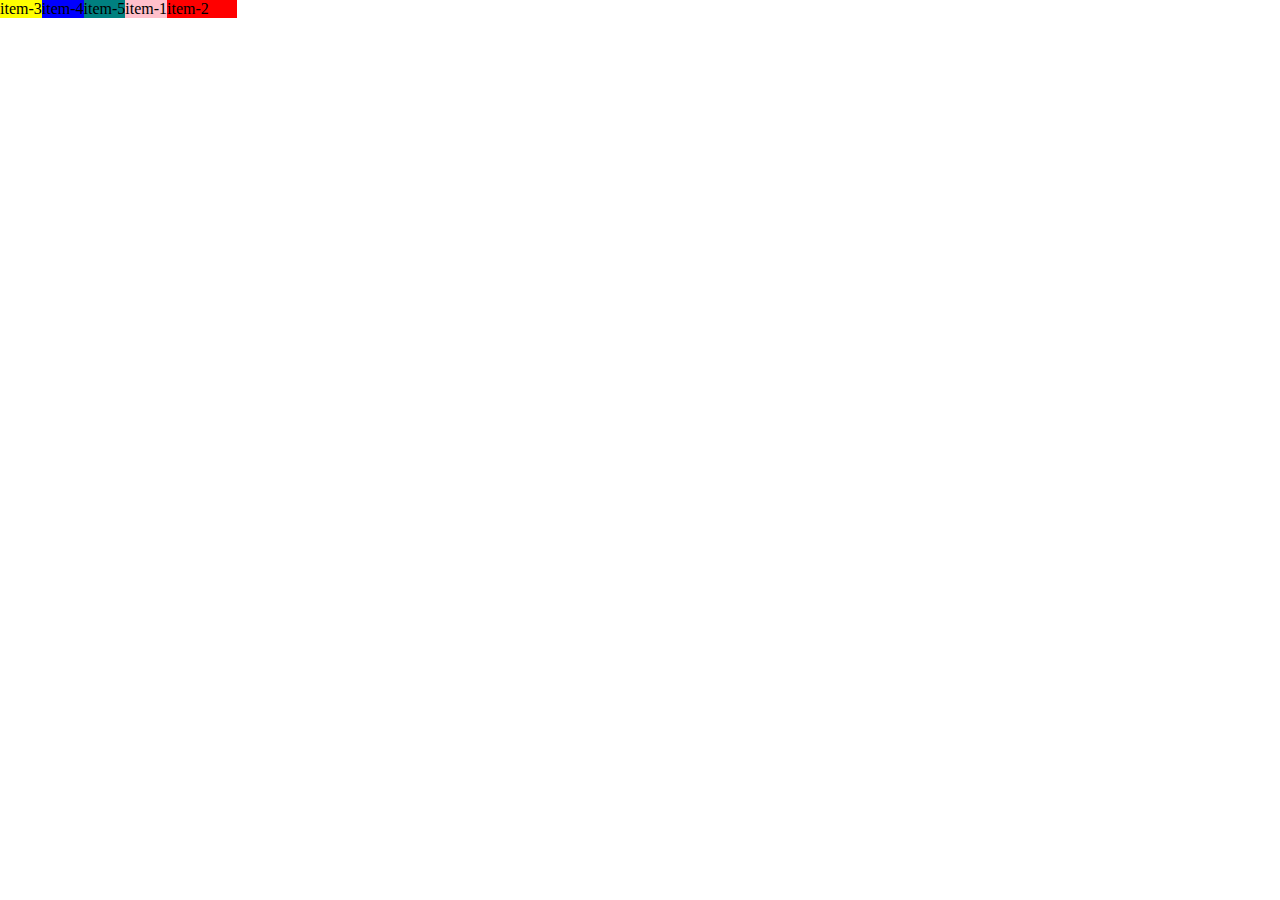
<file: flex/index.html>
<!DOCTYPE html>
<html lang="en">
<head>
    <meta charset="UTF-8">
    <meta name="viewport" content="width=device-width, initial-scale=1.0">
    <title>Document</title>
    <link rel="stylesheet" href="style.css">
</head>
<body>

    <div class="contaier">
        <div class="item item-1">item-1</div>
        <div class="item item-2">item-2</div>
        <div class="item item-3">item-3</div>
        <div class="item item-4">item-4</div>
        <div class="item item-5">item-5</div>
    </div>


    <div class="main">
        <div class="left"></div>
        <div class="main-body"></div>
        <div class="right"></div>
    </div>
    
</body>
</html>
</file>
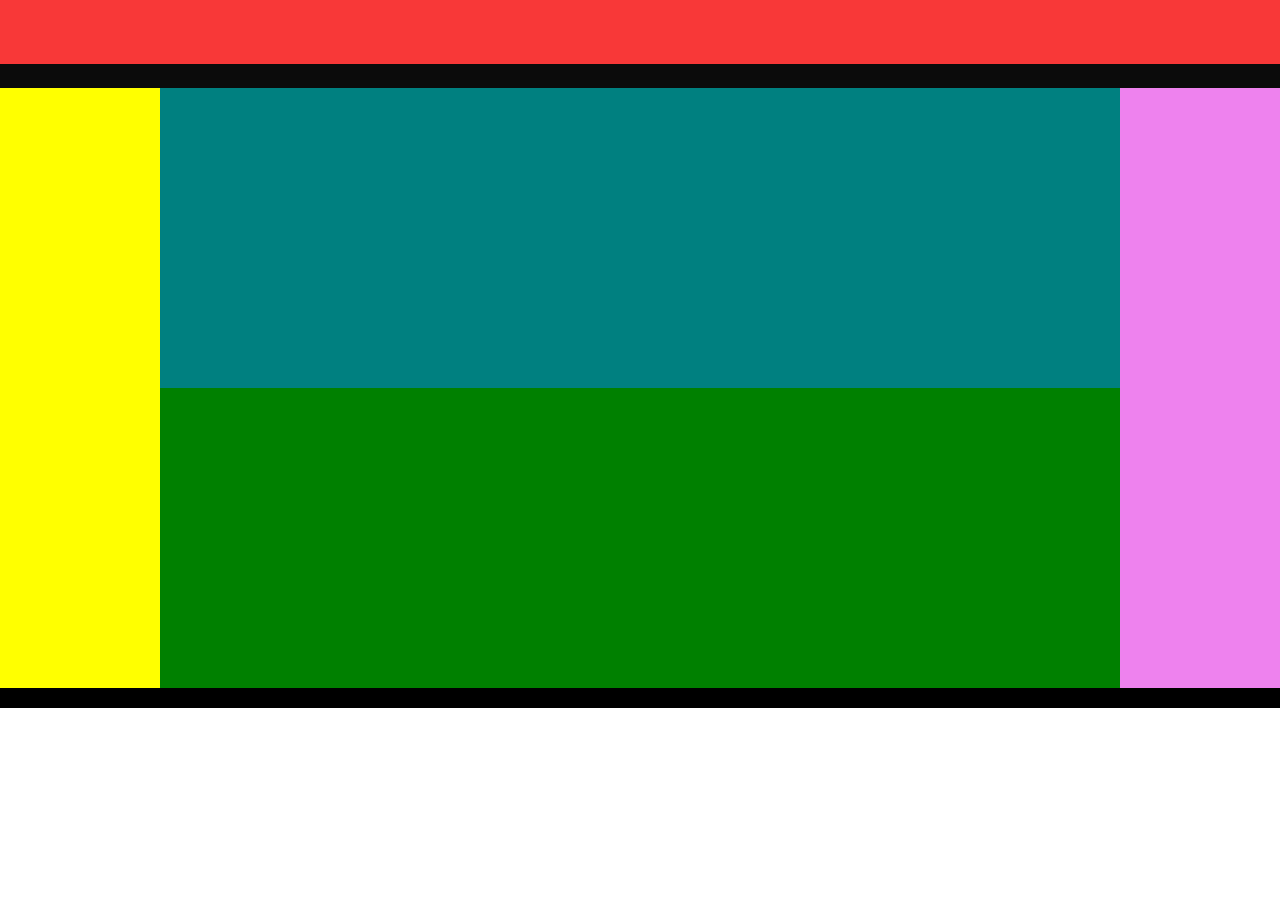
<file: flex/layout/index.html>
<!DOCTYPE html>
<html lang="en">
<head>
    <meta charset="UTF-8">
    <meta name="viewport" content="width=device-width, initial-scale=1.0">
    <title>Document</title>
    <link rel="stylesheet" href="style.css">
</head>
<body>

    <div class="page-container">
        <div class="header"></div>
        <div class="nav"></div>
        <div class="main">
            <div class="left"></div>
            <div class="center">
                <div class="center-top"></div>
                <div class="center-bottom"></div>
            </div>
            <div class="right"></div>
        </div>
        <div class="footer"></div>
    </div>
    
</body>
</html>
</file>
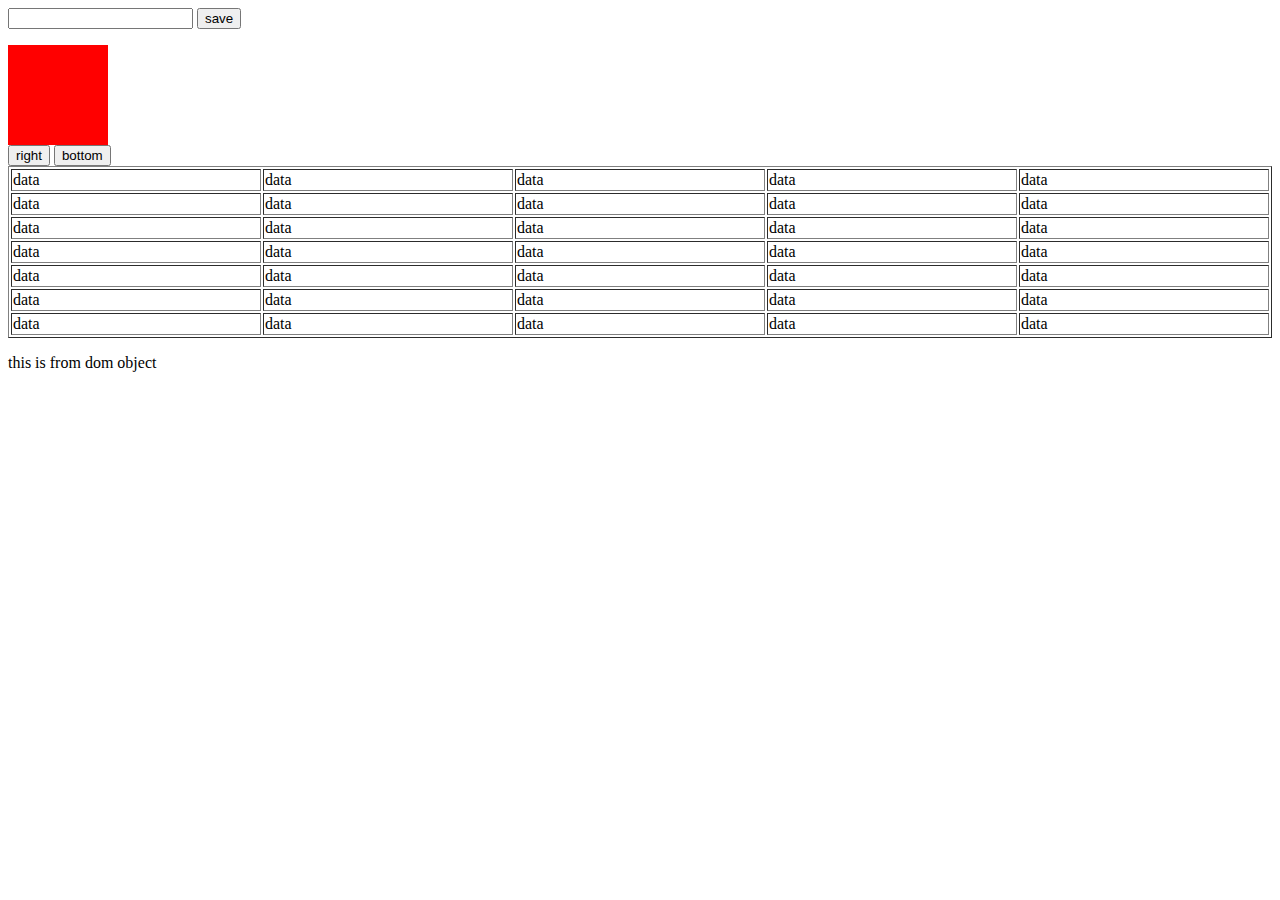
<file: js/dom/index.html>
<!DOCTYPE html>
<html lang="en">
<head>
    <meta charset="UTF-8">
    <meta name="viewport" content="width=device-width, initial-scale=1.0">
    <title>DOM IN js</title>

    <style type="text/css">
        #div{ background:red; width:100px; height: 100px;}
    </style>
</head>
<body>
    
    <!-- <input type="text"  class="inp-text" ><br>
    <input type="text"  class="inp-text" ><br>
    <input type="text"  class="inp-text" ><br>

    <button id="btn" class="btn-click" >click here</button>
    <button id="btn" class="btn-click" >click here</button>
    <button id="btn" class="" >click here</button> -->
    
    <input id="inp">
    <button id="btn" class="btn" >save</button>
    <ul id="ul" ></ul>

    <div id="div"></div>
    

    <button id="right">right</button>
    <button id="bottom">bottom</button>

    





    <table width="100%" border="1">
        <tr>
            <td>data</td>
            <td>data</td>
            <td>data</td>
            <td>data</td>
            <td>data</td>
        </tr>

        <tr>
            <td>data</td>
            <td>data</td>
            <td>data</td>
            <td>data</td>
            <td>data</td>
        </tr>


        <tr>
            <td>data</td>
            <td>data</td>
            <td>data</td>
            <td>data</td>
            <td>data</td>
        </tr>


        <tr>
            <td>data</td>
            <td>data</td>
            <td>data</td>
            <td>data</td>
            <td>data</td>
        </tr>
        <tr>
            <td>data</td>
            <td>data</td>
            <td>data</td>
            <td>data</td>
            <td>data</td>
        </tr>



        <tr>
            <td>data</td>
            <td>data</td>
            <td>data</td>
            <td>data</td>
            <td>data</td>
        </tr>


        <tr>
            <td>data</td>
            <td>data</td>
            <td>data</td>
            <td>data</td>
            <td>data</td>
        </tr>
    </table>
    
    

    <script src="./dom.js"></script>
</body>
</html>
</file>
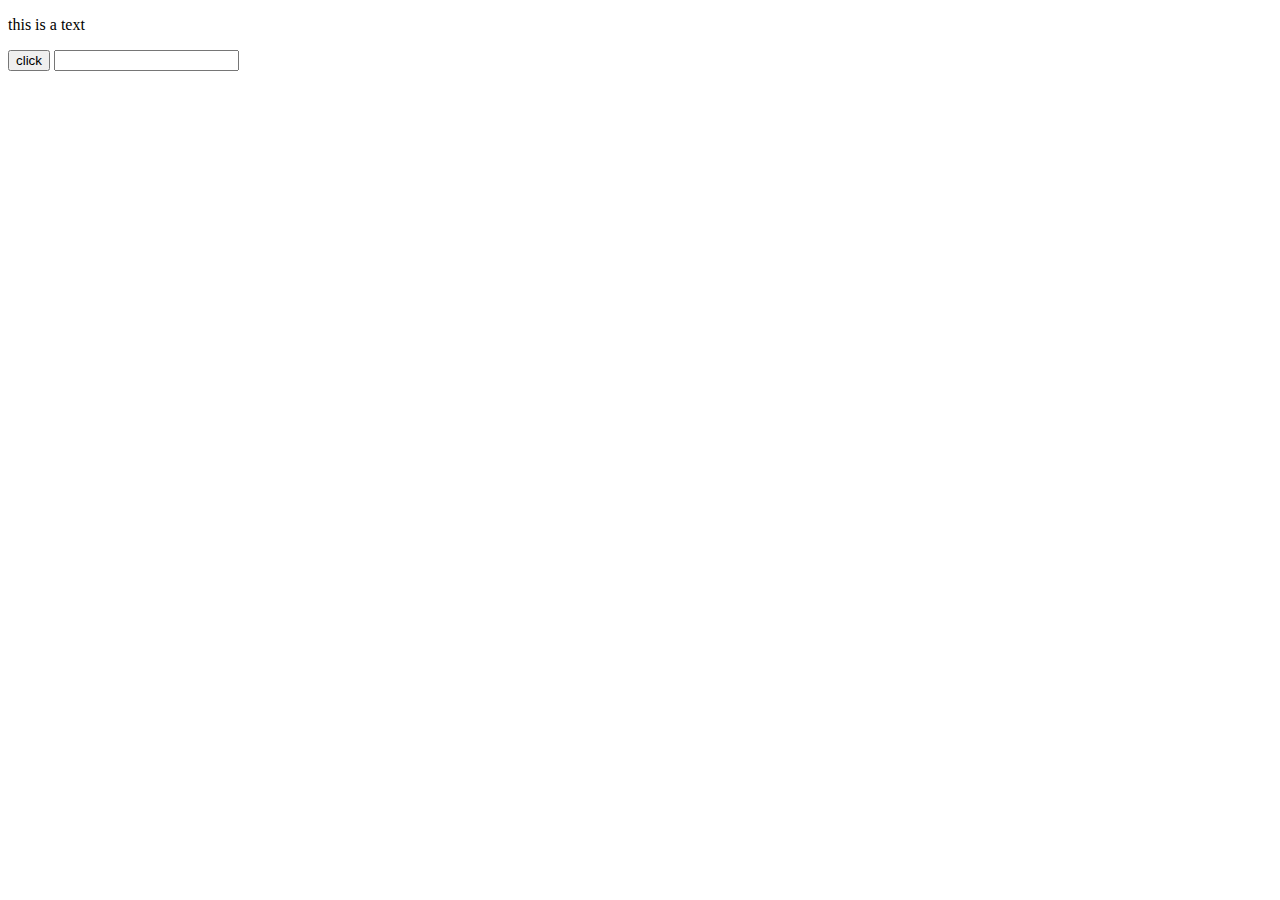
<file: js/jquery/index.html>
<!DOCTYPE html>
<html lang="en">
<head>
    <meta charset="UTF-8">
    <meta name="viewport" content="width=device-width, initial-scale=1.0">
    <title>Document</title>
</head>
<body>

    <p>this is a text</p>
    <button id="btn"> click </button>


    <input type="text" id="inp">
    <p id="inpval"></p>
    <script
    src="https://code.jquery.com/jquery-3.6.0.min.js"
    integrity="sha256-/xUj+3OJU5yExlq6GSYGSHk7tPXikynS7ogEvDej/m4="
    crossorigin="anonymous"></script>

    <script src="script.js"></script>
    
</body>
</html>
</file>
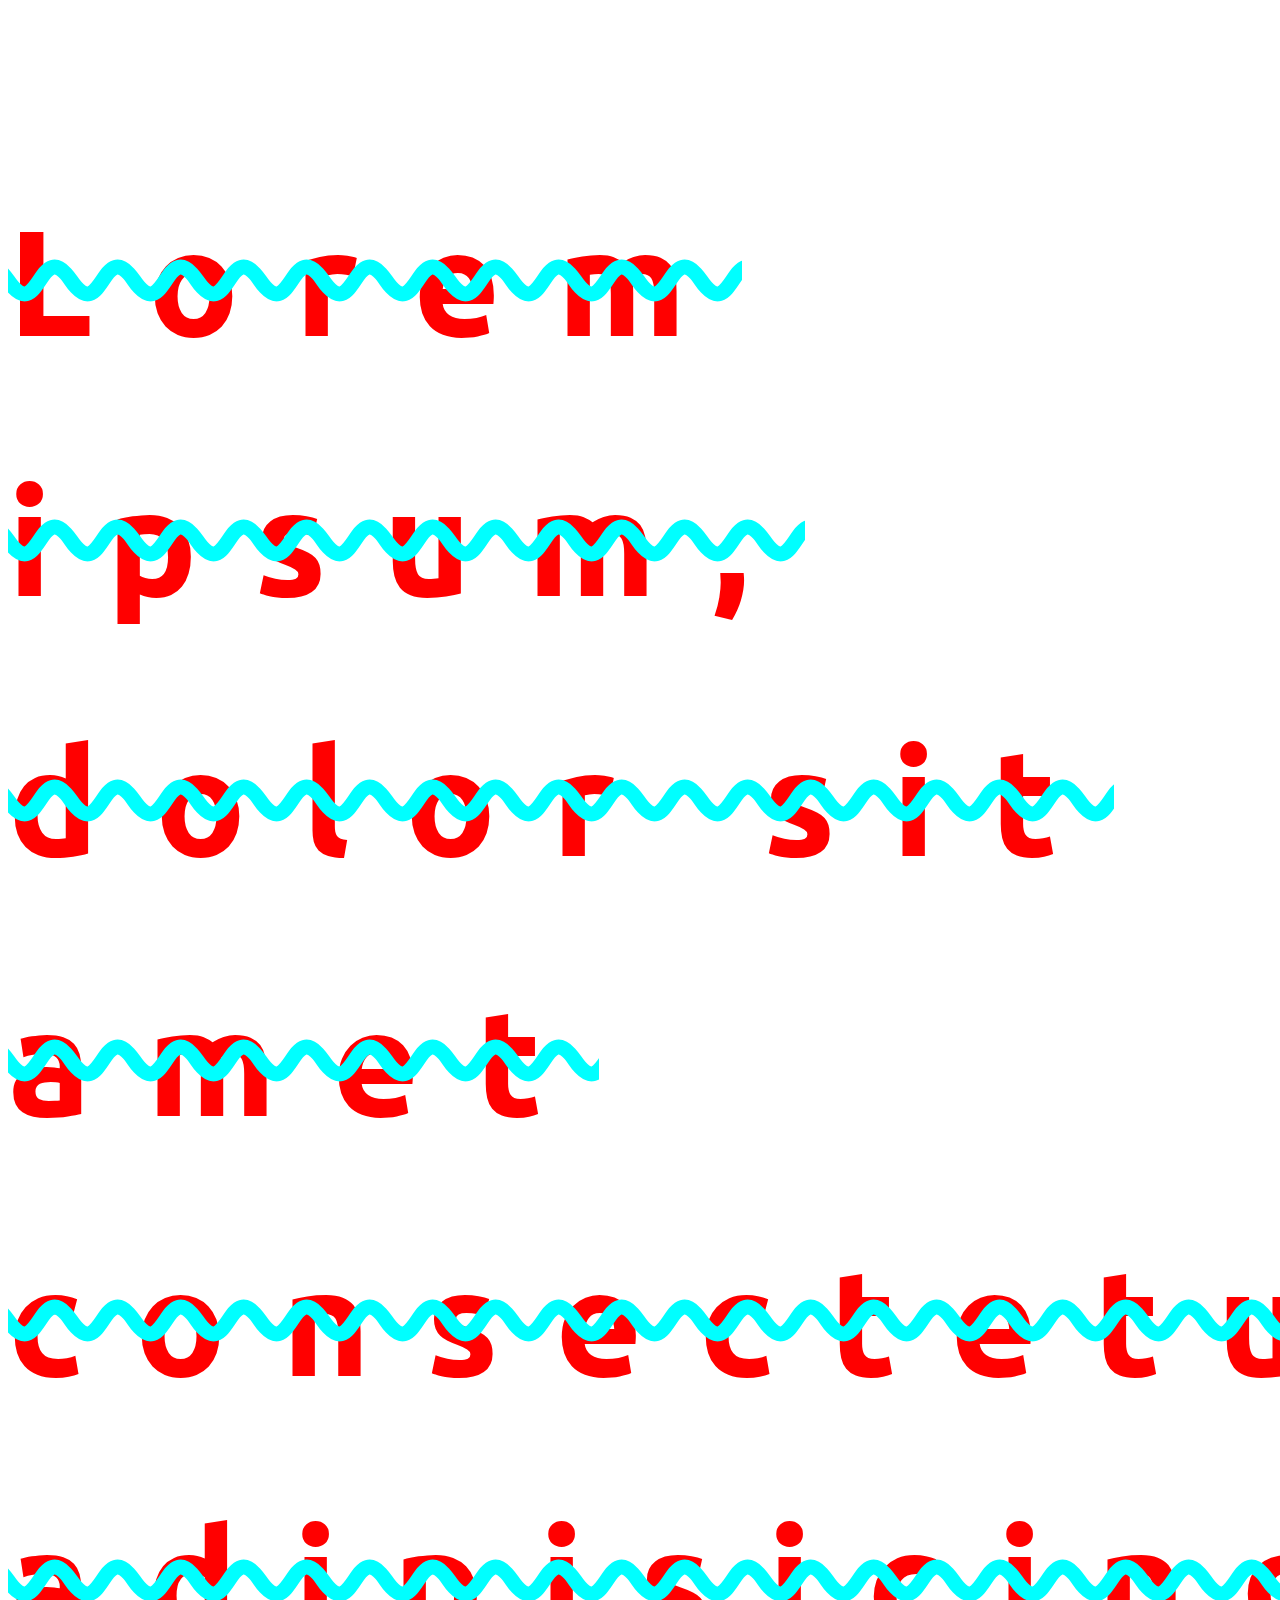
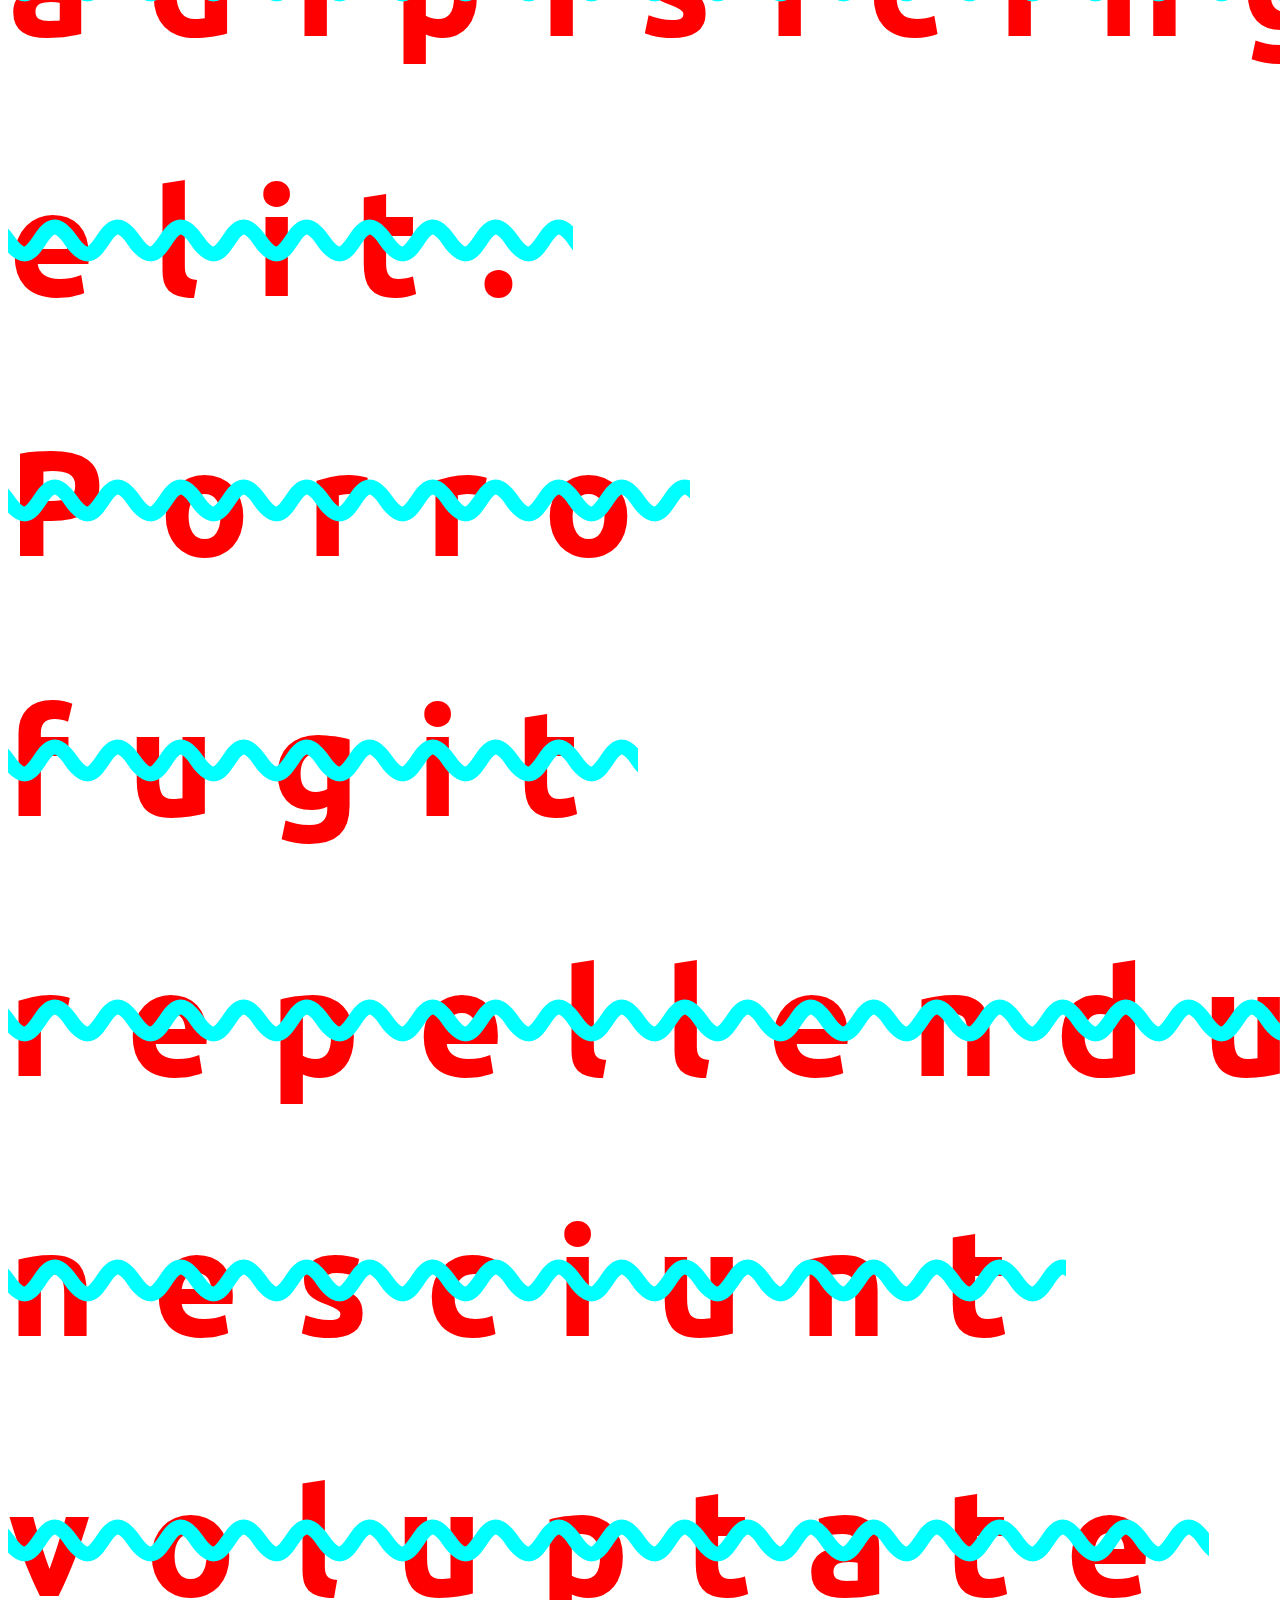
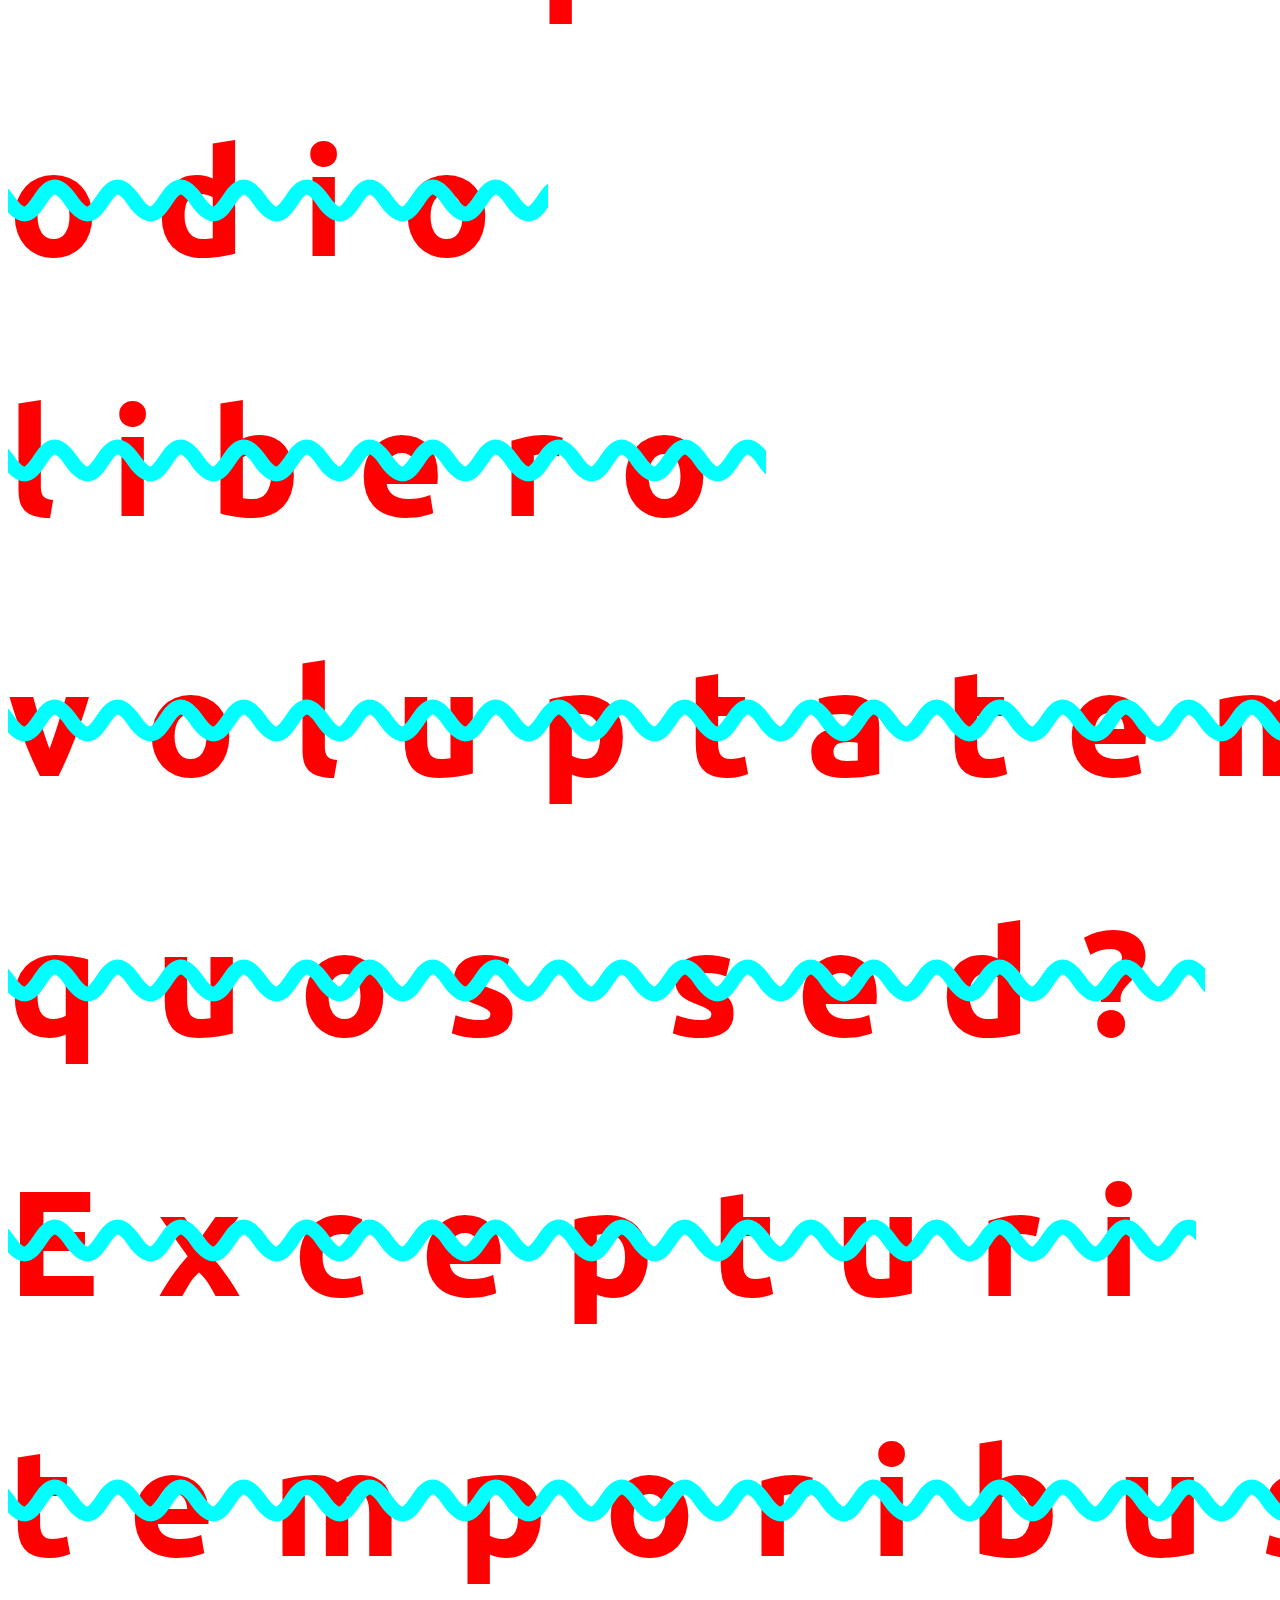
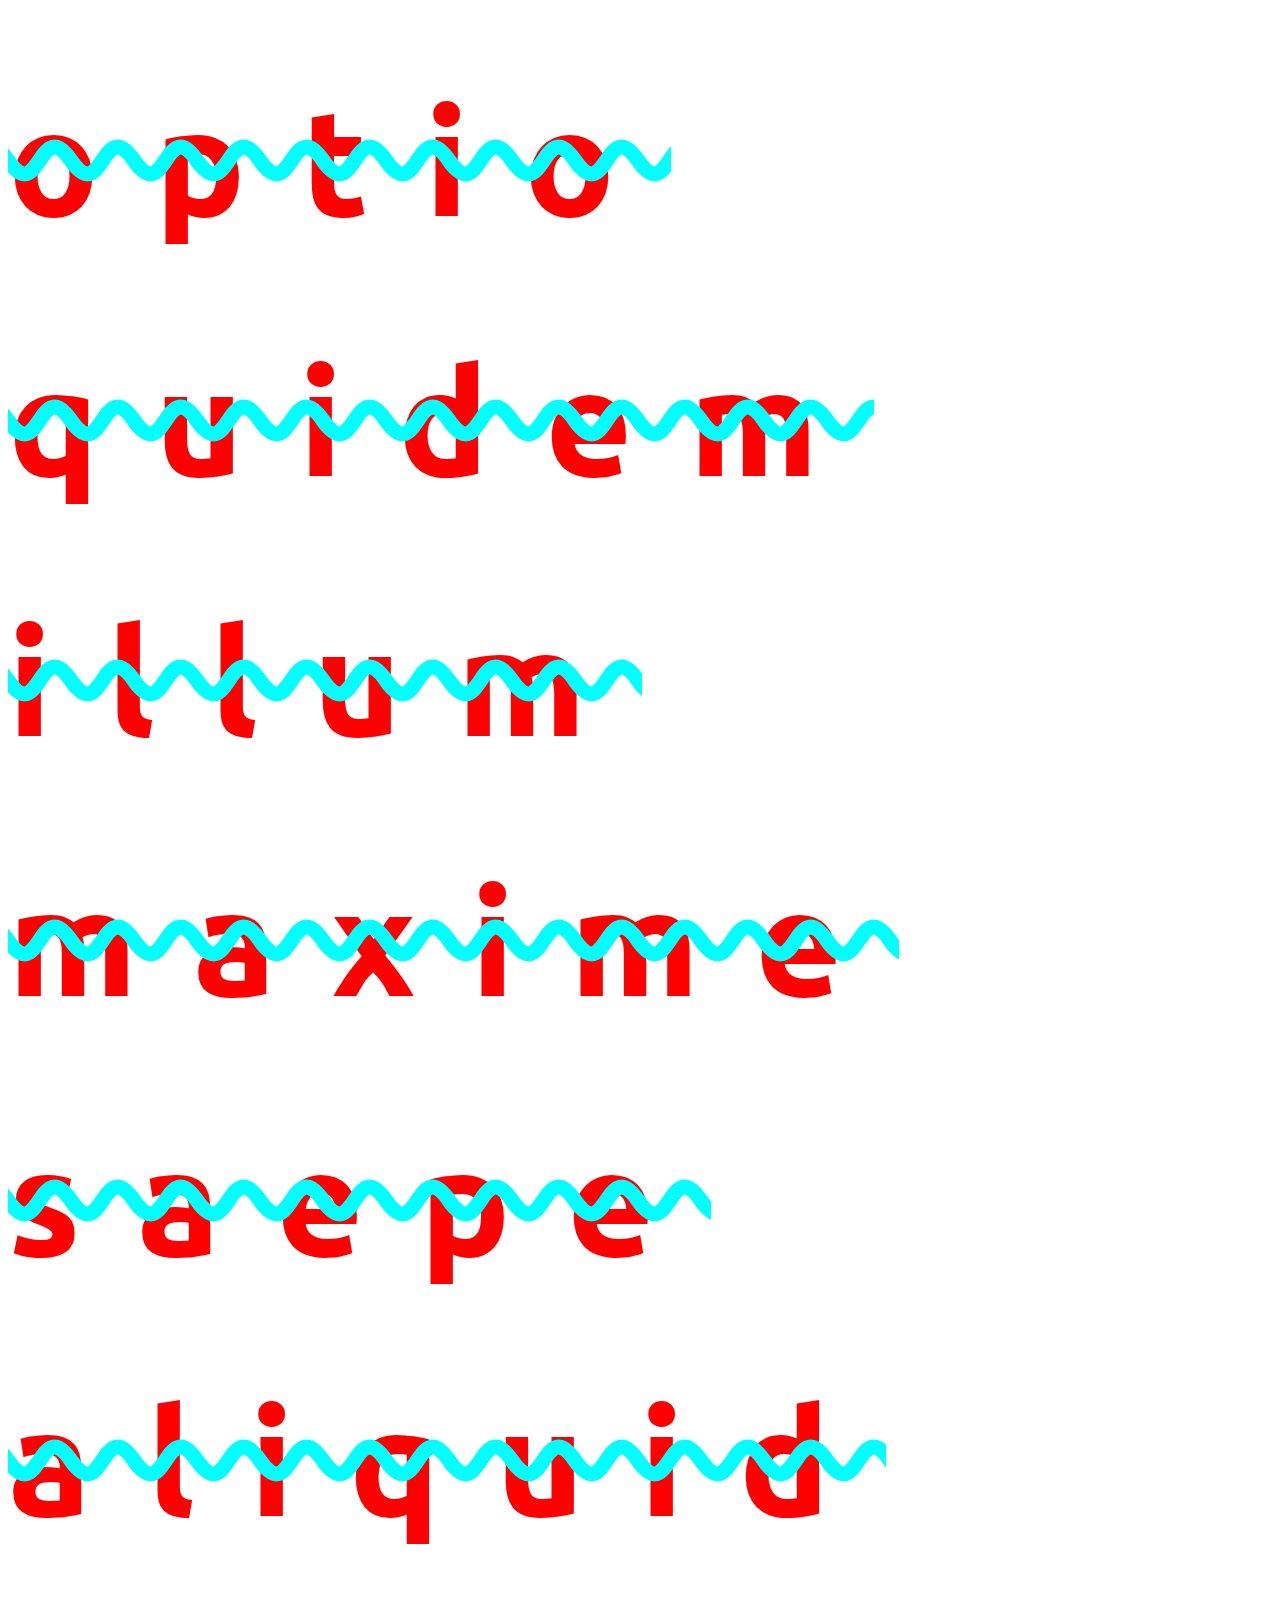
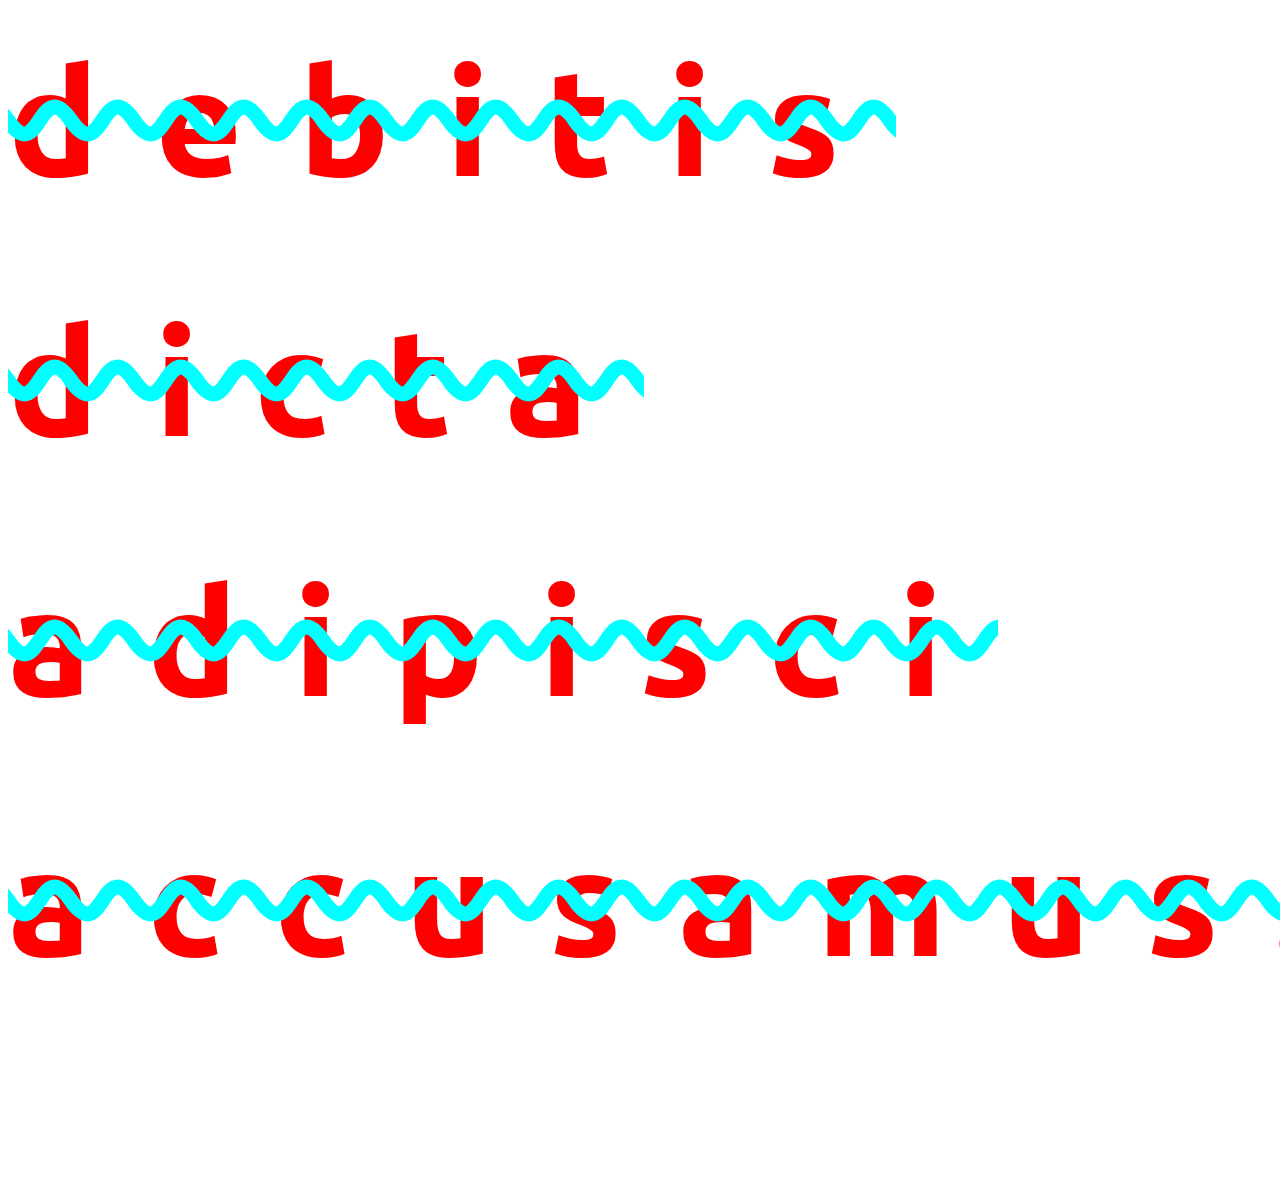
<file: index1.html>
<!DOCTYPE html>
<html>
<head>

    <title>Document</title>
    <link rel="stylesheet" href="./style.css">
</head>
<body>

    <p class="mypara">Lorem ipsum, dolor sit amet consectetur adipisicing elit. Porro fugit repellendus nesciunt voluptate odio libero voluptatem quos sed? Excepturi temporibus optio quidem illum maxime saepe aliquid debitis dicta adipisci accusamus.</p>
    
</body>
</html>
</file>
<file: flex/style.css>
*{
    margin: 0px;
    padding: 0px;

}

.contaier{
    display: flex;
    flex-wrap: wrap;
    flex-direction: row;
    /* justify-content:center; */
   
    /* align-items: flex-start; */
    
}

.item{
}

.item-1{
    background:pink;
    order:1
}

.item-2{
    background:red;
    order:2;
    flex-basis: 70px;
 
}

.item-3{
    background:yellow;
 
   
}

.item-4{
    background:blue;
}

.item-5{
    background:teal;
}
.left, .right, .main-body{
    height: 25vh;
   
}

.main{
    display: flex;
}

.left{
   background:red;
  
}

.right{
background: pink;

}

.main-body{
    background: yellow;

}
</file>
<file: flex/layout/style.css>
*{
    margin: 0px;
    padding: 0px;
  

}

.header{
    background: #F83838;
    padding:32px 0px
}

.nav{
    background:#0B0B0B;
    padding:12px 0px;
}

.main{
    height:600px;
    display: flex;
}

.left{
    background-color: yellow;
    flex:1;
}

.center{
    background-color: turquoise;
    flex:6;
    display: flex;
    flex-direction:column;

}
.center-top, .center-bottom{
flex:1;
}
.center-top{
    background-color: teal;
}

.center-bottom{
    background-color:green;
}
.right{
    background-color: violet;
    flex:1
}

.footer{
    background: black;
    padding:10px 0px;
}
</file>
<file: style.css>
@import url('https://fonts.googleapis.com/css2?family=Ubuntu:wght@300;400&display=swap');
.mypara{
    color:red;
    font-size:150px;
    letter-spacing: 56px;
    line-height: 260px;
    font-family: 'Ubuntu', sans-serif;
    font-weight: bold;
    text-decoration-line: line-through;
    text-decoration-color: aqua;
    text-decoration-style: wavy;
   }
</file>
